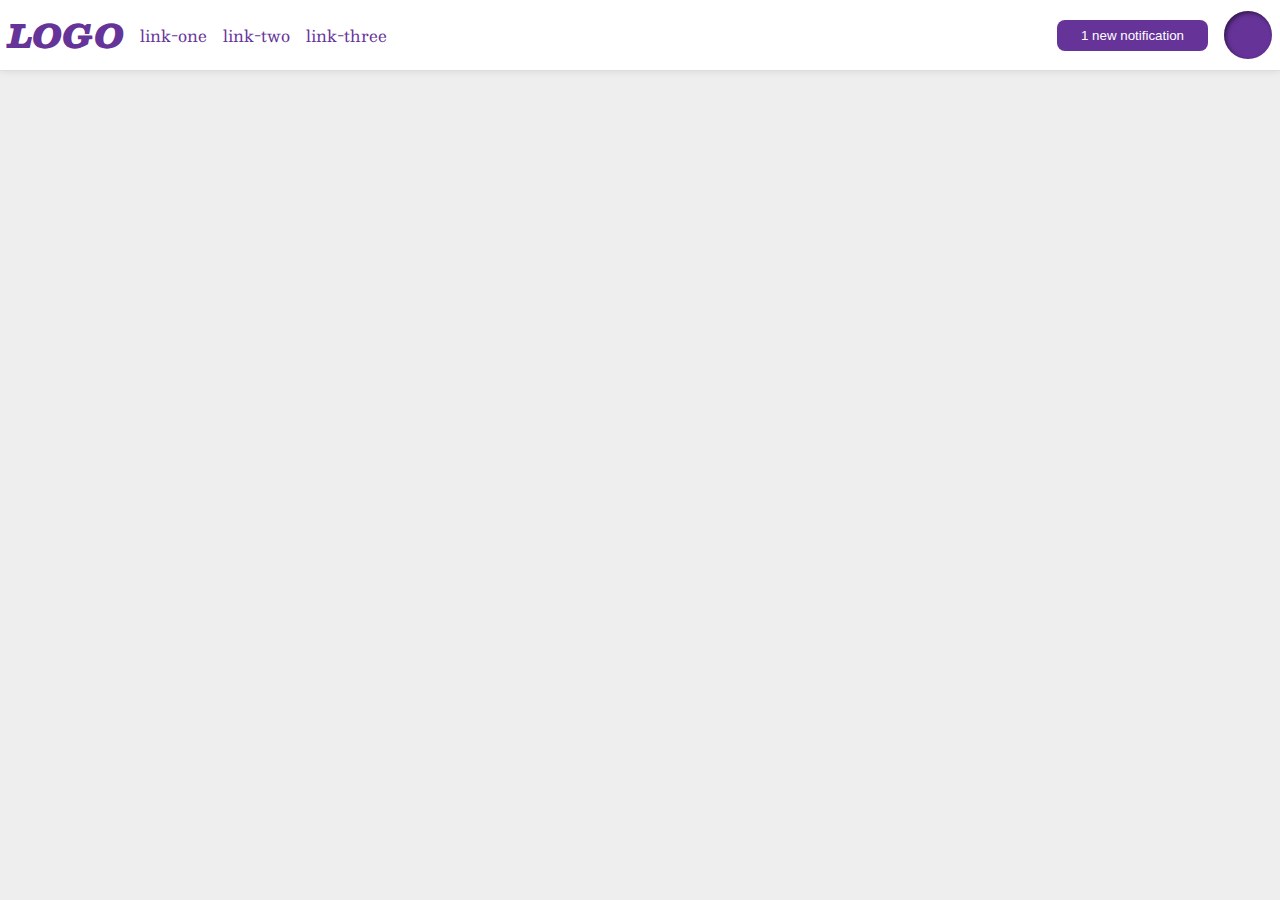
<file: flex/03-flex-header-2/index.html>
<!DOCTYPE html>
<html lang="en">
  <head>
    <meta charset="UTF-8">
    <meta http-equiv="X-UA-Compatible" content="IE=edge">
    <meta name="viewport" content="width=device-width, initial-scale=1.0">
    <title>Flex Header 2</title>
    <link rel="stylesheet" href="style.css">
  </head>
  <body>
    <div class="header">
      <div class = "left">
        <div class="logo">
        LOGO
        </div>
        <ul class="links">
          <li><a href="google.com">link-one</a></li>
          <li><a href="google.com">link-two</a></li>
          <li><a href="google.com">link-three</a></li>
      </ul>
      </div>
      <div class = "right">
        <button class="notifications">
          1 new notification
        </button>
        <div class="profile-image"></div>
      </div>
    </div>
  </body>
</html>
</file>
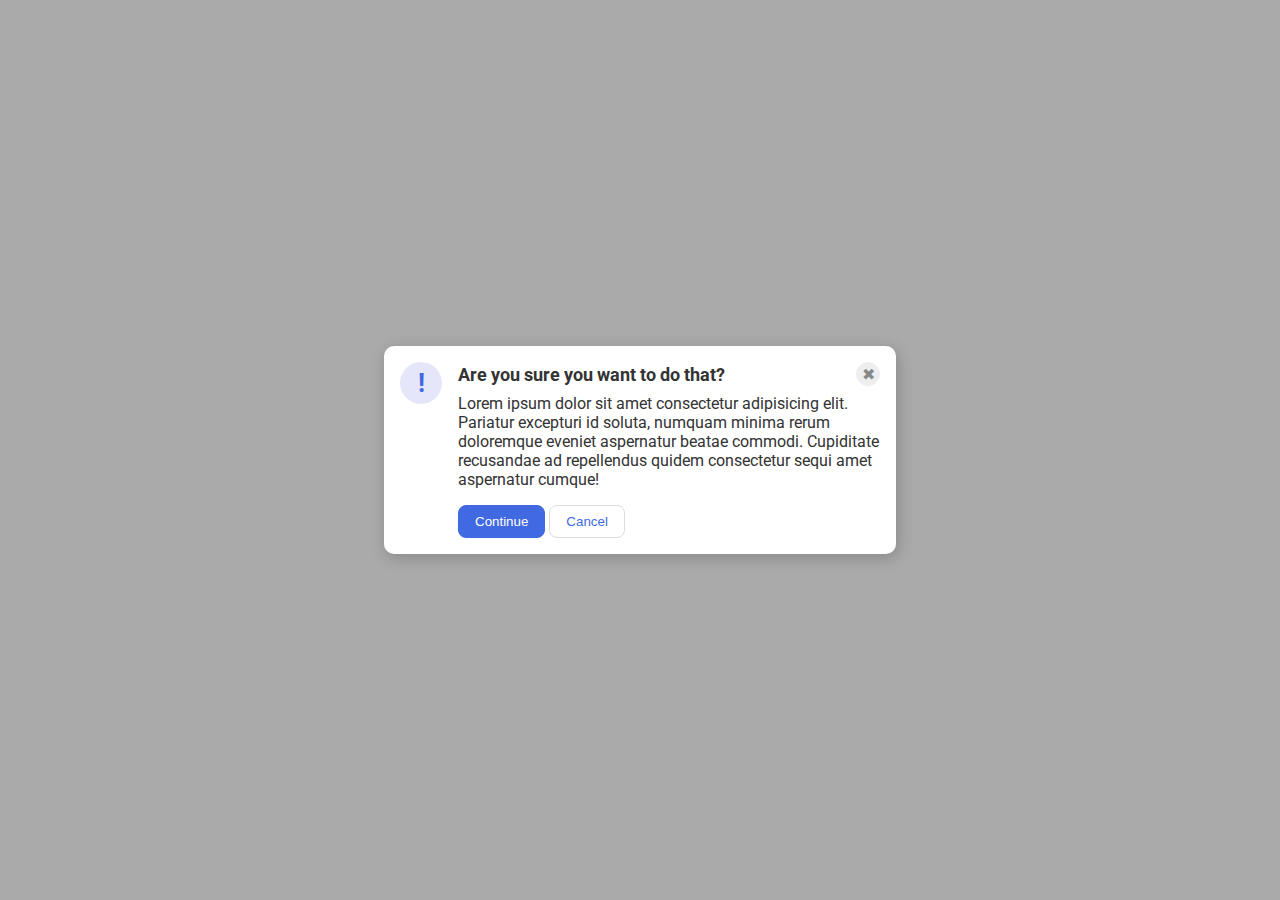
<file: flex/05-flex-modal/index.html>
<!DOCTYPE html>
<html lang="en">
  <head>
    <meta charset="UTF-8">
    <meta http-equiv="X-UA-Compatible" content="IE=edge">
    <meta name="viewport" content="width=device-width, initial-scale=1.0">
    <link rel="stylesheet" href="style.css">
    <title>Modal</title>
  </head>
  <body>
    <div class="modal">
      <div class="icon">!</div>
      
      <div class = "content">
        <div class="header">Are you sure you want to do that?
          <button class="close-button">✖</button>
        </div>  
        <div class="text">Lorem ipsum dolor sit amet consectetur adipisicing elit. Pariatur excepturi id soluta, numquam minima rerum doloremque eveniet aspernatur beatae commodi. Cupiditate recusandae ad repellendus quidem consectetur sequi amet aspernatur cumque!</div> 
        <button class="continue">Continue</button>
        <button class="cancel">Cancel</button>
      </div>  
    </div>
  </body>
</html>
</file>
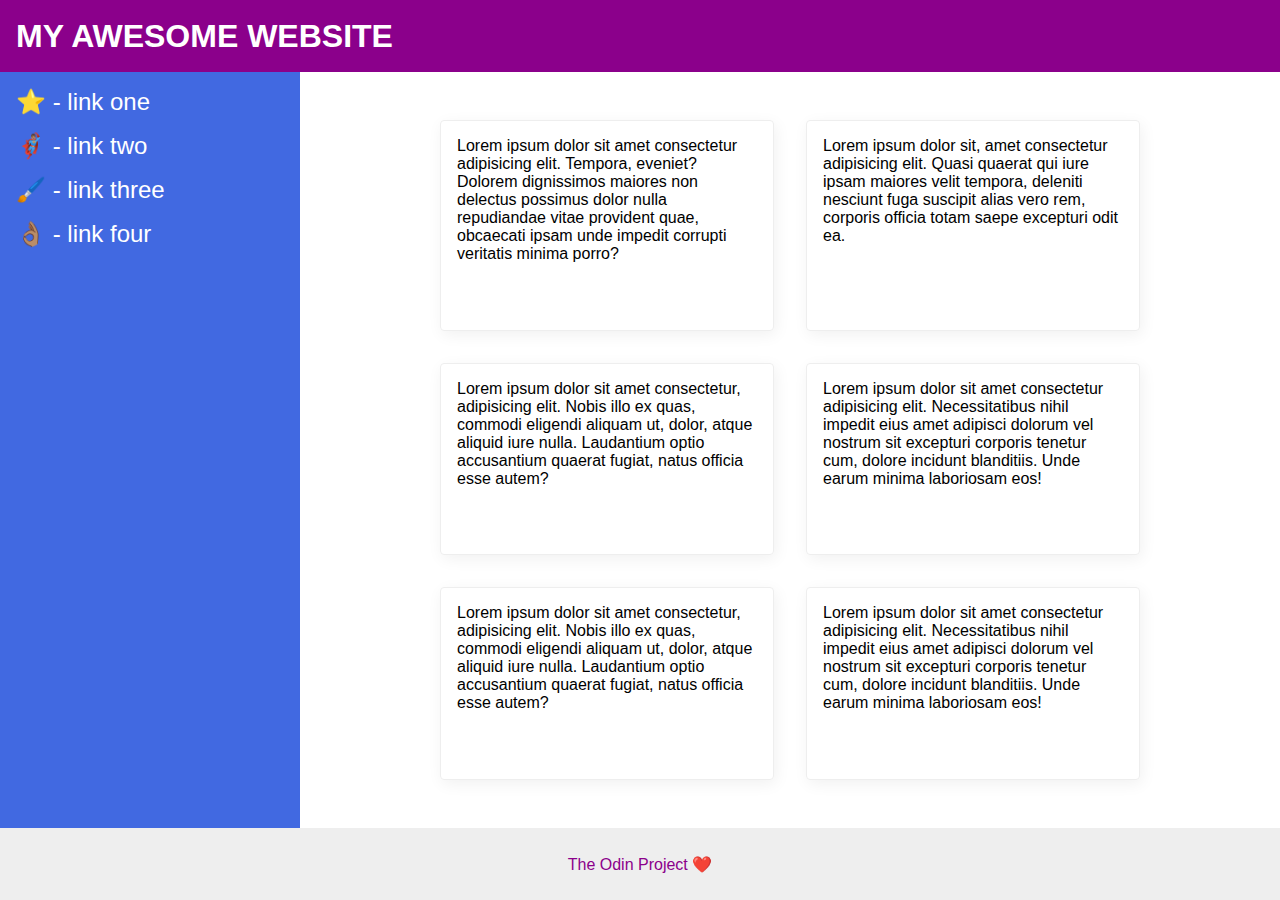
<file: flex/07-flex-layout-2/index.html>
<!DOCTYPE html>
<html lang="en">
  <head>
    <meta charset="UTF-8">
    <meta http-equiv="X-UA-Compatible" content="IE=edge">
    <meta name="viewport" content="width=device-width, initial-scale=1.0">
    <title>The Holy Grail</title>
    <link rel="stylesheet" href="style.css">
  </head>
  <body>
    <div class="header">
      MY AWESOME WEBSITE
    </div>
    <div class = "content">
      <div class="sidebar">
        <ul>
          <li><a href="#">⭐ - link one</a></li>
          <li><a href="#">🦸🏽‍♂️ - link two</a></li>
          <li><a href="#">🖌️ - link three</a></li>
          <li><a href="#">👌🏽 - link four</a></li>
        </ul>
      </div>
     
      <div class = "container">
        <div class="card">Lorem ipsum dolor sit amet consectetur adipisicing elit. Tempora, eveniet? Dolorem dignissimos maiores non delectus possimus dolor nulla repudiandae vitae provident quae, obcaecati ipsam unde impedit corrupti veritatis minima porro?</div>
        <div class="card">Lorem ipsum dolor sit, amet consectetur adipisicing elit. Quasi quaerat qui iure ipsam maiores velit tempora, deleniti nesciunt fuga suscipit alias vero rem, corporis officia totam saepe excepturi odit ea.</div>
        <div class="card">Lorem ipsum dolor sit amet consectetur, adipisicing elit. Nobis illo ex quas, commodi eligendi aliquam ut, dolor, atque aliquid iure nulla. Laudantium optio accusantium quaerat fugiat, natus officia esse autem?</div>
        <div class="card">Lorem ipsum dolor sit amet consectetur adipisicing elit. Necessitatibus nihil impedit eius amet adipisci dolorum vel nostrum sit excepturi corporis tenetur cum, dolore incidunt blanditiis. Unde earum minima laboriosam eos!</div>
        <div class="card">Lorem ipsum dolor sit amet consectetur, adipisicing elit. Nobis illo ex quas, commodi eligendi aliquam ut, dolor, atque aliquid iure nulla. Laudantium optio accusantium quaerat fugiat, natus officia esse autem?</div>
        <div class="card">Lorem ipsum dolor sit amet consectetur adipisicing elit. Necessitatibus nihil impedit eius amet adipisci dolorum vel nostrum sit excepturi corporis tenetur cum, dolore incidunt blanditiis. Unde earum minima laboriosam eos!</div>
      </div>  
    </div> 
    <div class="footer">
      The Odin Project ❤️
    </div>
  </body>
</html>
</file>
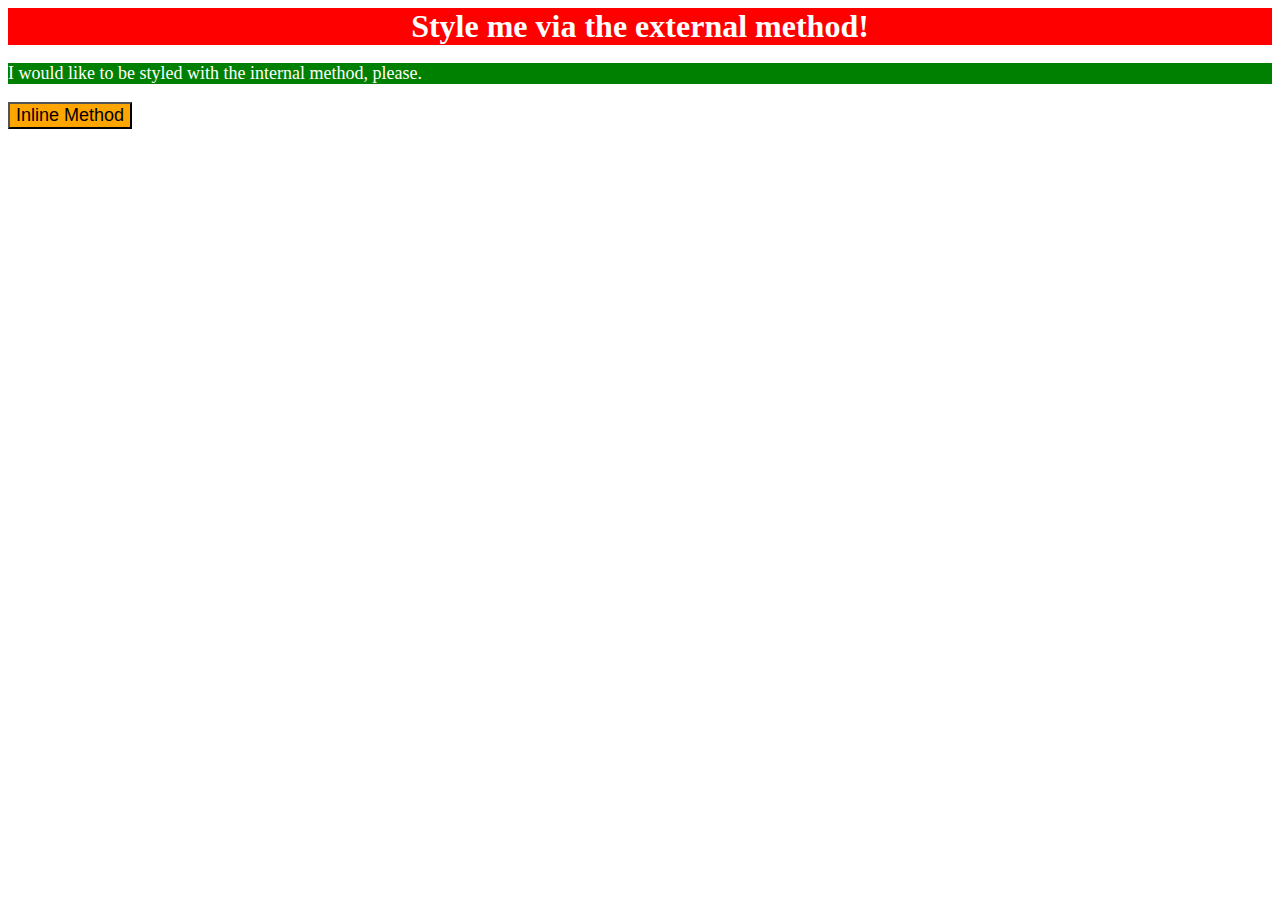
<file: foundations/01-css-methods/index.html>
<!DOCTYPE html>

<html lang="en">

  <head>
    <meta charset="UTF-8">
    <meta http-equiv="X-UA-Compatible" content="IE=edge">
    <meta name="viewport" content="width=device-width, initial-scale=1.0">
    <title>Methods for Adding CSS</title>
    <link rel="stylesheet"  href="./style.css">

    <style>
      p {
        background-color: green;
        color: white;
        font-size: 18px;
      }
    </style>

  </head>


  <body>
    <div>Style me via the external method!</div>
    <p>I would like to be styled with the internal method, please.</p>
    <button style = "background-color: orange; font-size: 18px;">Inline Method</button>
  </body>

  
</html>
</file>
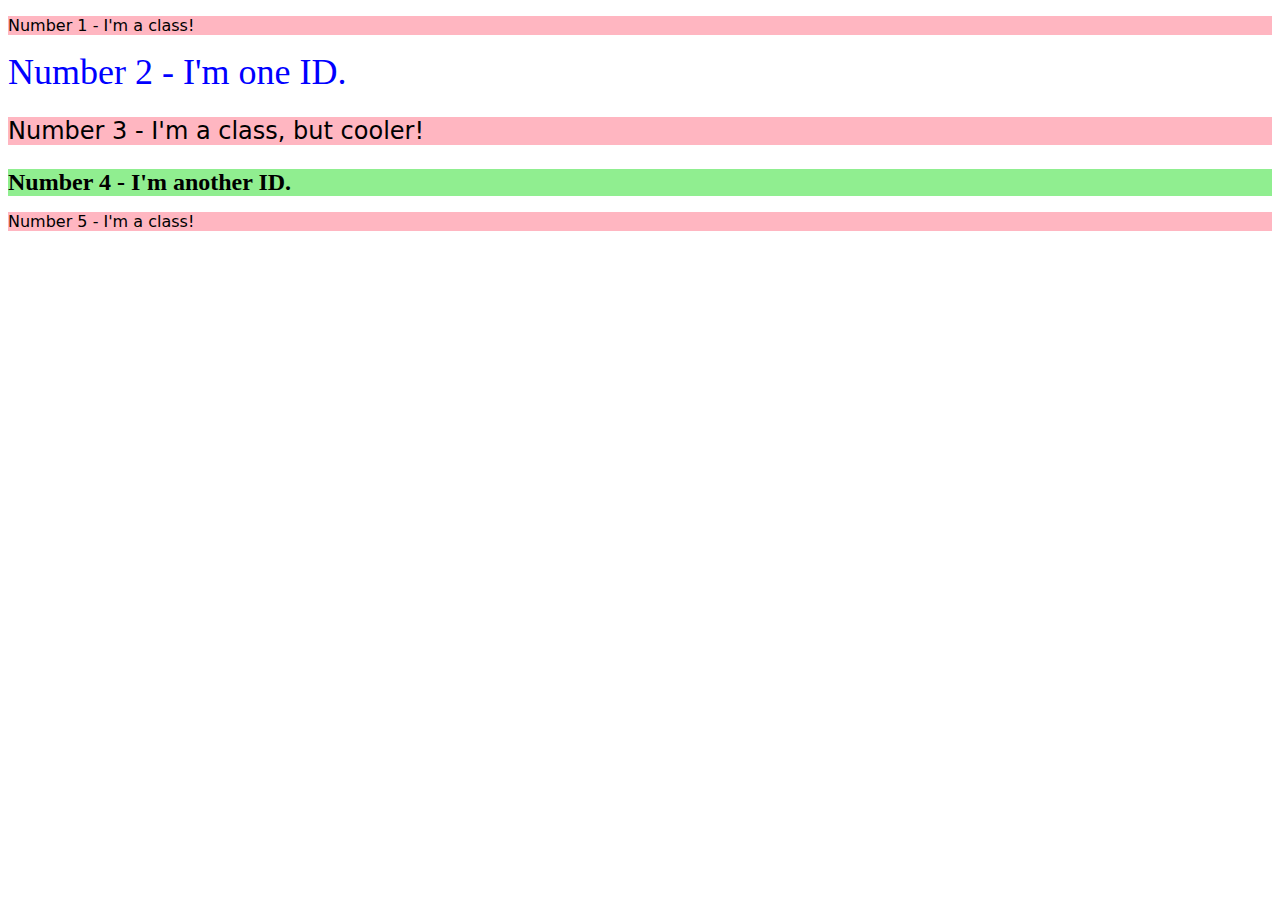
<file: foundations/02-class-id-selectors/index.html>
<!DOCTYPE html>
<html lang="en">
  <head>
    <meta charset="UTF-8">
    <meta http-equiv="X-UA-Compatible" content="IE=edge">
    <meta name="viewport" content="width=device-width, initial-scale=1.0">
    <title>Class and ID Selectors</title>
    <link rel="stylesheet" href="style.css">
  </head>
  <body>
    <p class ="odd">Number 1 - I'm a class!</p>
    <div id="number2">Number 2 - I'm one ID.</div>
    <p class="odd number3" >Number 3 - I'm a class, but cooler!</p>
    <div id="number4" >Number 4 - I'm another ID.</div>
    <p class="odd">Number 5 - I'm a class!</p>
  </body>
</html>
</file>
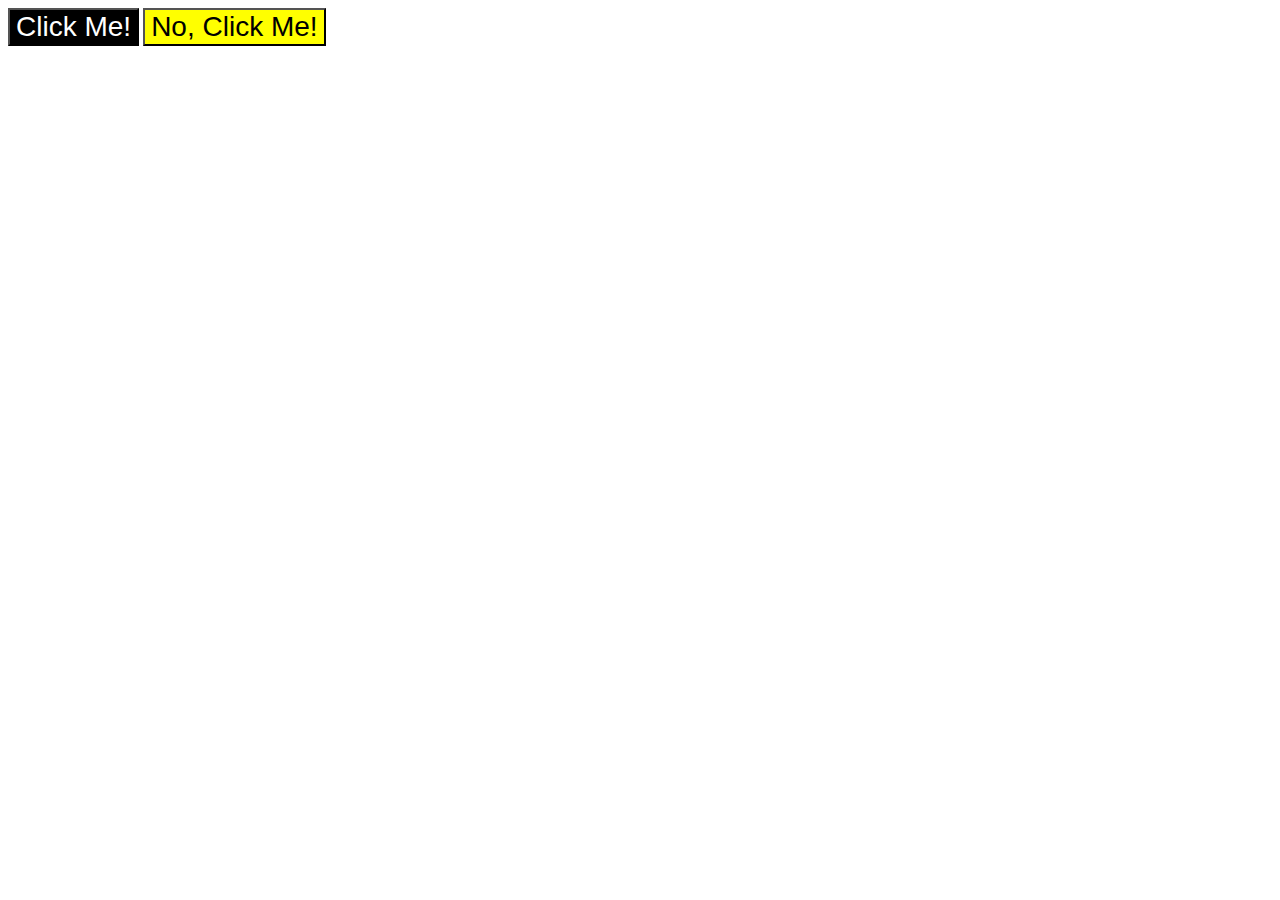
<file: foundations/03-grouping-selectors/index.html>
<!DOCTYPE html>

<html lang="en">

  <head>
    <meta charset="UTF-8">
    <meta http-equiv="X-UA-Compatible" content="IE=edge">
    <meta name="viewport" content="width=device-width, initial-scale=1.0">
    <title>Grouping Selectors</title>
    <link rel="stylesheet" href="style.css">
  </head>

  <body>
    <button class = "one">Click Me!</button>
    <button class = "two">No, Click Me!</button>
  </body>

</html>
</file>
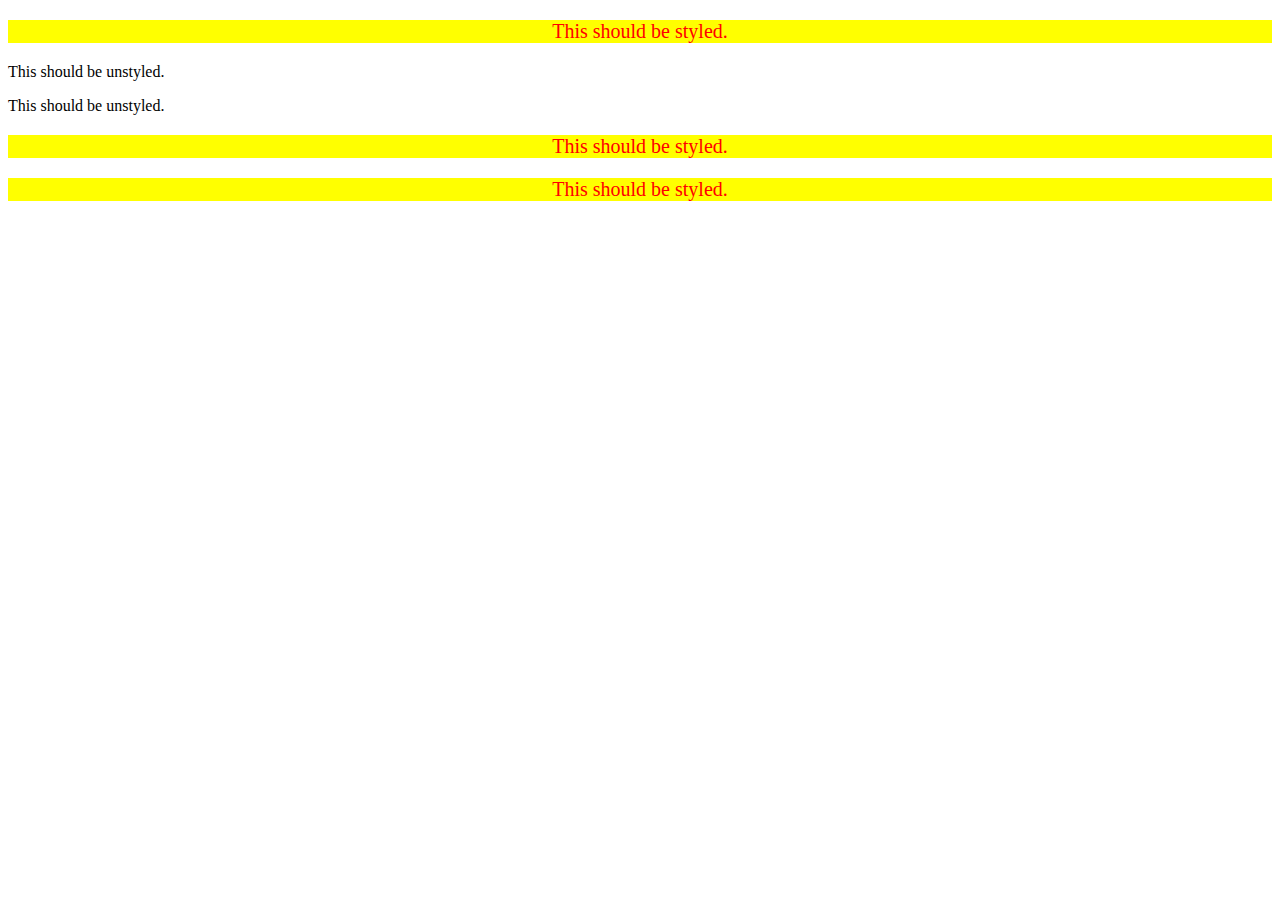
<file: foundations/05-descendant-combinator/index.html>
<!DOCTYPE html>

<html lang="en">

  <head>
    <meta charset="UTF-8">
    <meta http-equiv="X-UA-Compatible" content="IE=edge">
    <meta name="viewport" content="width=device-width, initial-scale=1.0">
    <title>Descendant Combinator</title>
    <link rel="stylesheet" href="style.css">
  </head>

  <body>
    <div class="container">
      <p class="text">This should be styled.</p>
    </div>
    <p class="text">This should be unstyled.</p>
    <p class="text">This should be unstyled.</p>
    <div class="container">
      <p class="text">This should be styled.</p>
      <p class="text">This should be styled.</p>
    </div>
  </body>

  
</html>
</file>
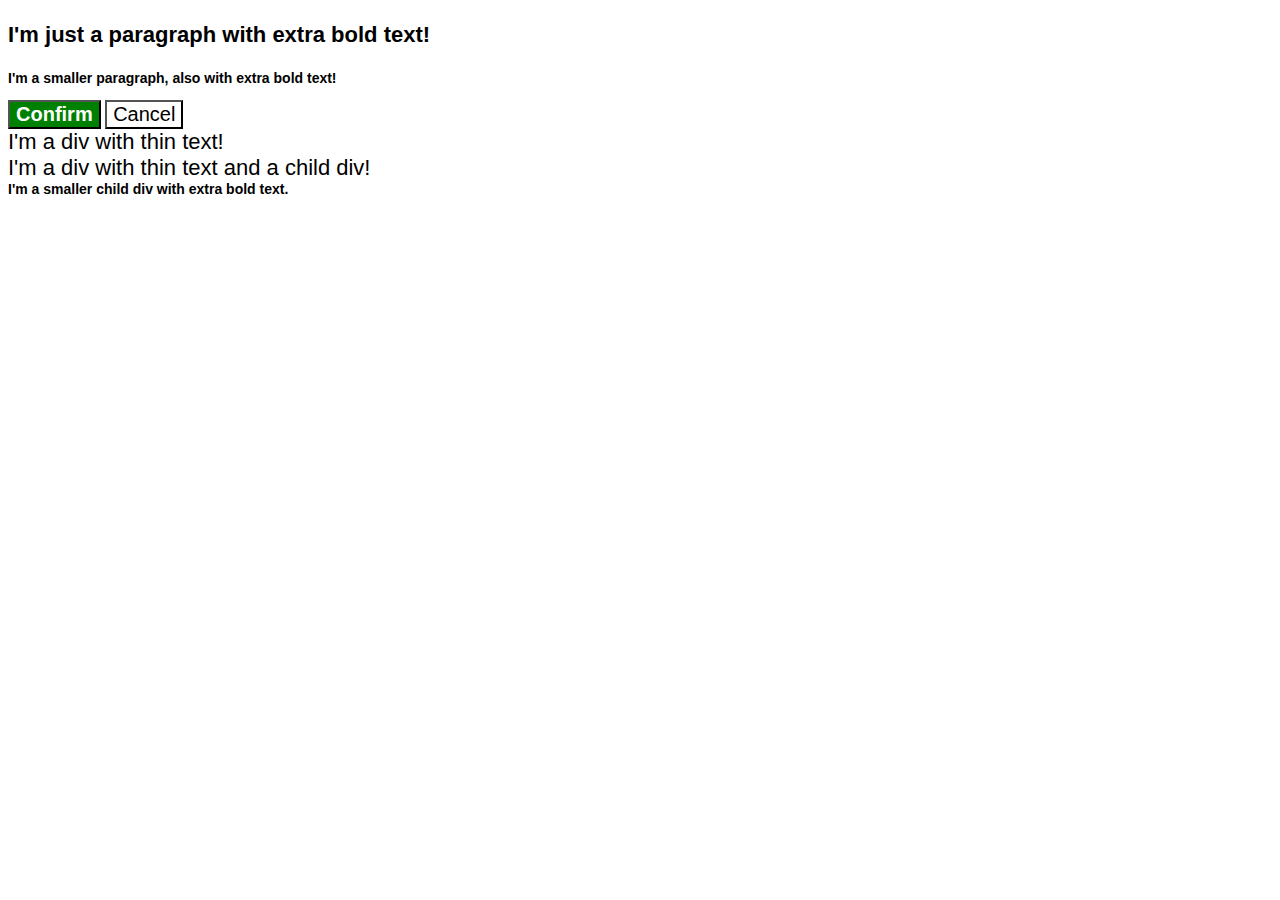
<file: foundations/06-cascade-fix/index.html>
<!DOCTYPE html>

<html lang="en">

  <head>
    <meta charset="UTF-8">
    <meta http-equiv="X-UA-Compatible" content="IE=edge">
    <meta name="viewport" content="width=device-width, initial-scale=1.0">
    <title>Fix the Cascade</title>
    <link rel="stylesheet" href="style.css">
  </head>


  <body>
    <p class="para">I'm just a paragraph with extra bold text!</p>
    <p class="para small-para">I'm a smaller paragraph, also with extra bold text!</p>

    <button id="confirm-button" class="button confirm">Confirm</button>
    <button id="cancel-button" class="button cancel">Cancel</button>

    <div class="text">I'm a div with thin text!</div>
    <div class="text">I'm a div with thin text and a child div!
      <div class="text child">I'm a smaller child div with extra bold text.</div>
    </div>
  </body>

  
</html>
</file>
<file: flex/03-flex-header-2/style.css>
/* this is some magical font-importing.  
you'll learn about it later. */
@import url('https://fonts.googleapis.com/css2?family=Besley:ital,wght@0,400;1,900&display=swap');

body {
  margin: 0;
  background: #eee;
  font-family: Besley, serif;
}

.header {
  background: white;
  border-bottom: 1px solid #ddd;
  box-shadow: 0 0 8px rgba(0,0,0,.1);
  display: flex;
  justify-content: space-between;
  padding:8px;
}

.profile-image {
  background: rebeccapurple;
  box-shadow: inset 2px 2px 4px rgba(0,0,0,.5);
  border-radius: 50%;
  width: 48px;
  height:  48px;
}

.logo {
  color: rebeccapurple;
  font-size: 32px;
  font-weight: 900;
  font-style: italic;
}

button {
  border: none;
  border-radius: 8px;
  background: rebeccapurple;
  color: white;
  padding: 8px 24px;
}

a {
  /* this removes the line under our links */
  text-decoration: none;
  color: rebeccapurple;
}

ul {
  list-style-type: none;
  display:flex;
  margin: 0;
  padding: 0;
  gap:16px;
}

.left , .right { 
  display: flex;
  align-items: center;
  gap:16px;
}
</file>
<file: flex/05-flex-modal/style.css>
@import url('https://fonts.googleapis.com/css2?family=Roboto:wght@400;700&display=swap');

html, body {
  height: 100%;
}

body {
  font-family: Roboto, sans-serif;
  margin: 0;
  background: #aaa;
  color: #333;
  /* I'll give you this one for free */
  display: flex;
  align-items: center;
  justify-content: center;
}

.modal {
  background: white;
  width: 480px;
  border-radius: 10px;
  box-shadow: 2px 4px 16px rgba(0,0,0,.2);
  display: flex;
  padding: 16px;
  gap: 16px
}

.icon {
  color: royalblue;
  font-size: 26px;
  font-weight: 700;
  background: lavender;
  width: 42px;
  height: 42px;
  border-radius: 50%;
  display: flex;
  align-items: center;
  justify-content: center;
  flex-shrink: 0;
}

.close-button {
  background: #eee;
  border-radius: 50%;
  color: #888;
  font-weight: 400;
  font-size: 16px;
  height: 24px;
  width: 24px;
  display: flex;
  align-items: center;
  justify-content: center;
  border: 1px solid #eee;
  padding: 0;
}

button {
  cursor: pointer;
  padding: 8px 16px;
  border-radius: 8px;
}

button.continue {
  background: royalblue;
  border: 1px solid royalblue;
  color: white;
}

button.cancel {
  background: white;
  border: 1px solid #ddd;
  color: royalblue;
}


.header {
  display: flex;
  justify-content: space-between;
  font-size: 18px;
  font-weight: bold;
  margin-bottom: 8px;
  align-items: center;
}

.text {
  margin-bottom: 16px;
}
</file>
<file: flex/07-flex-layout-2/style.css>
body {
  font-family: -apple-system, BlinkMacSystemFont, 'Segoe UI', Roboto, Oxygen, Ubuntu, Cantarell, 'Open Sans', 'Helvetica Neue', sans-serif;
  margin: 0;
  min-height: 100vh;
  display: flex;
  flex-direction: column;
}

.header {
  height: 72px;
  background: darkmagenta;
  color: white;
  font-size: 32px;
  font-weight: 900;
  padding-left: 16px;
  display: flex;
  align-items: center;
}

.footer {
  height: 72px;
  background: #eee;
  color: darkmagenta;
  display: flex;
  justify-content: center;
  align-items: center;
}

.sidebar {
  width: 300px;
  background: royalblue;
  box-sizing: border-box;
  flex-shrink: 0;
  padding: 16px;
}

.card {
  border: 1px solid #eee;
  box-shadow: 2px 4px 16px rgba(0,0,0,.06);
  border-radius: 4px;
  padding: 16px;
  width: 300px;
  margin: 16px;
}

ul {
  list-style: none;
  display: flex;
  flex-direction: column;
  gap: 16px;
  margin:0;
  padding:0;
}

a {
  text-decoration: none;
  font-size: 24px;
  color: white;
  width: 300px;
}

.content {
  flex:1;
  display: flex;
}

.container {
  display: flex;
  flex-wrap: wrap;
  justify-content: center;
  padding: 32px;
}
</file>
<file: foundations/01-css-methods/style.css>
div {
    background-color: red;
    color: white;
    font-size: 32px;
    text-align: center;
    font-weight: bold;
}
</file>
<file: foundations/02-class-id-selectors/style.css>
.odd {
    background-color: lightpink;
    font-family: Verdana, "DejaVu Sans", sans-serif;
}

#number2 {
    color: blue;
    font-size: 36px;
}

.number3 {
    font-size: 24px;
}

#number4 {
    background-color: lightgreen;
    font-size: 24px;
    font-weight: bold;
}
</file>
<file: foundations/03-grouping-selectors/style.css>
.one, .two {
  font-size: 28px;
  font-family: Helvetica, "Times New Roman", sans-serif;
}

.one {
    background-color: black;
    color: white;
}

.two {
    background-color: yellow;
}
</file>
<file: foundations/05-descendant-combinator/style.css>
.container .text {
    background-color: yellow;
    color: red;
    font-size: 20px;
    text-align: center;
}
</file>
<file: foundations/06-cascade-fix/style.css>
body{
  font-family:Arial, Helvetica, sans-serif
}

.para,
.small-para {
  color: hsl(0, 0%, 0%);
  font-weight: 800;
}

.para.small-para {
  font-size: 14px;
  font-weight: 800;
}

.para {
  font-size: 22px;
}

#confirm-button {
  background: green;
  color: white;
  font-weight: bold;
} 

.button {
  background-color: rgb(255, 255, 255);
  color: rgb(0, 0, 0);
  font-size: 20px;
}

div.text.child {
  color: rgb(0, 0, 0);
  font-weight: 800;
  font-size: 14px;
}

div.text {
  color: rgb(0, 0, 0);
  font-size: 22px;
  font-weight: 100;
}
</file>
